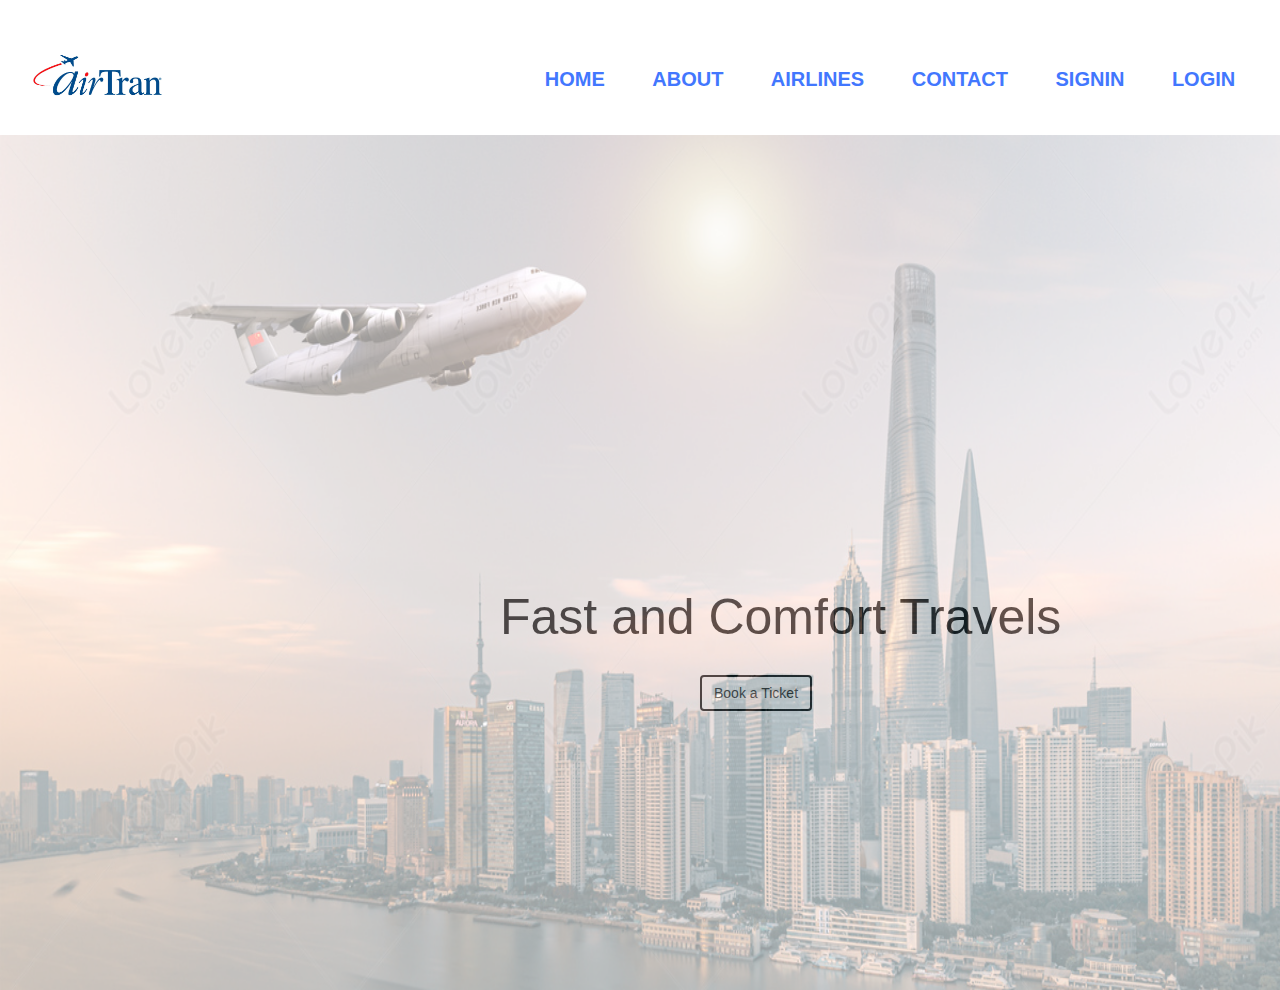
<file: airlines-proj/index.html>
<html>
    <head>
        <title>PROJECT_4</title>
        <link rel="stylesheet" href="https://maxcdn.bootstrapcdn.com/bootstrap/3.4.1/css/bootstrap.min.css">
        <script src="https://ajax.googleapis.com/ajax/libs/jquery/3.5.1/jquery.min.js"></script>
        <script src="https://maxcdn.bootstrapcdn.com/bootstrap/3.4.1/js/bootstrap.min.js"></script>
        <link rel="stylesheet" href="style.css">
        <style>
            wrapper img{
                opacity: 40%;
            }
            wrapper h1{
                margin-top: -400px;
                margin-left: 500px;
                color: black;
                font-size: 50px;
            }
            .btn{
                border: 2px solid black;
            }
            .btn:hover{
                color: blue;
            }
        </style>
    </head>
    <body>
        <img class="logo" src="logo.png" height="150px">
        <nav class="navbar">
            <ul class="nav-list" >
                <li class="nav-item"><a href="home.html"  class="nav-link">HOME</a></li>
                <li class="nav-item"><a href="about.html"  class="nav-link">ABOUT</a></li>
                <li class="nav-item"><a href="airlines.html"  class="nav-link">AIRLINES</a></li>
                <li class="nav-item"><a href="contact.html"  class="nav-link">CONTACT</a></li>
                <li class="nav-item"><a href="registration.html"  class="nav-link">SIGNIN</a></li>
                <li class="nav-item"><a href="login.html"  class="nav-link">LOGIN</a></li>
            </ul>
        </nav>
        <wrapper>
            <img src="plane.png" width="100%" height="95%">
            <h1>Fast and Comfort Travels</h1>
            <a href="airlines.html" class="btn btn-default" style="margin-left: 700px;margin-top:20px">Book a Ticket</a>
        </wrapper>
    </body>
</html>
</file>
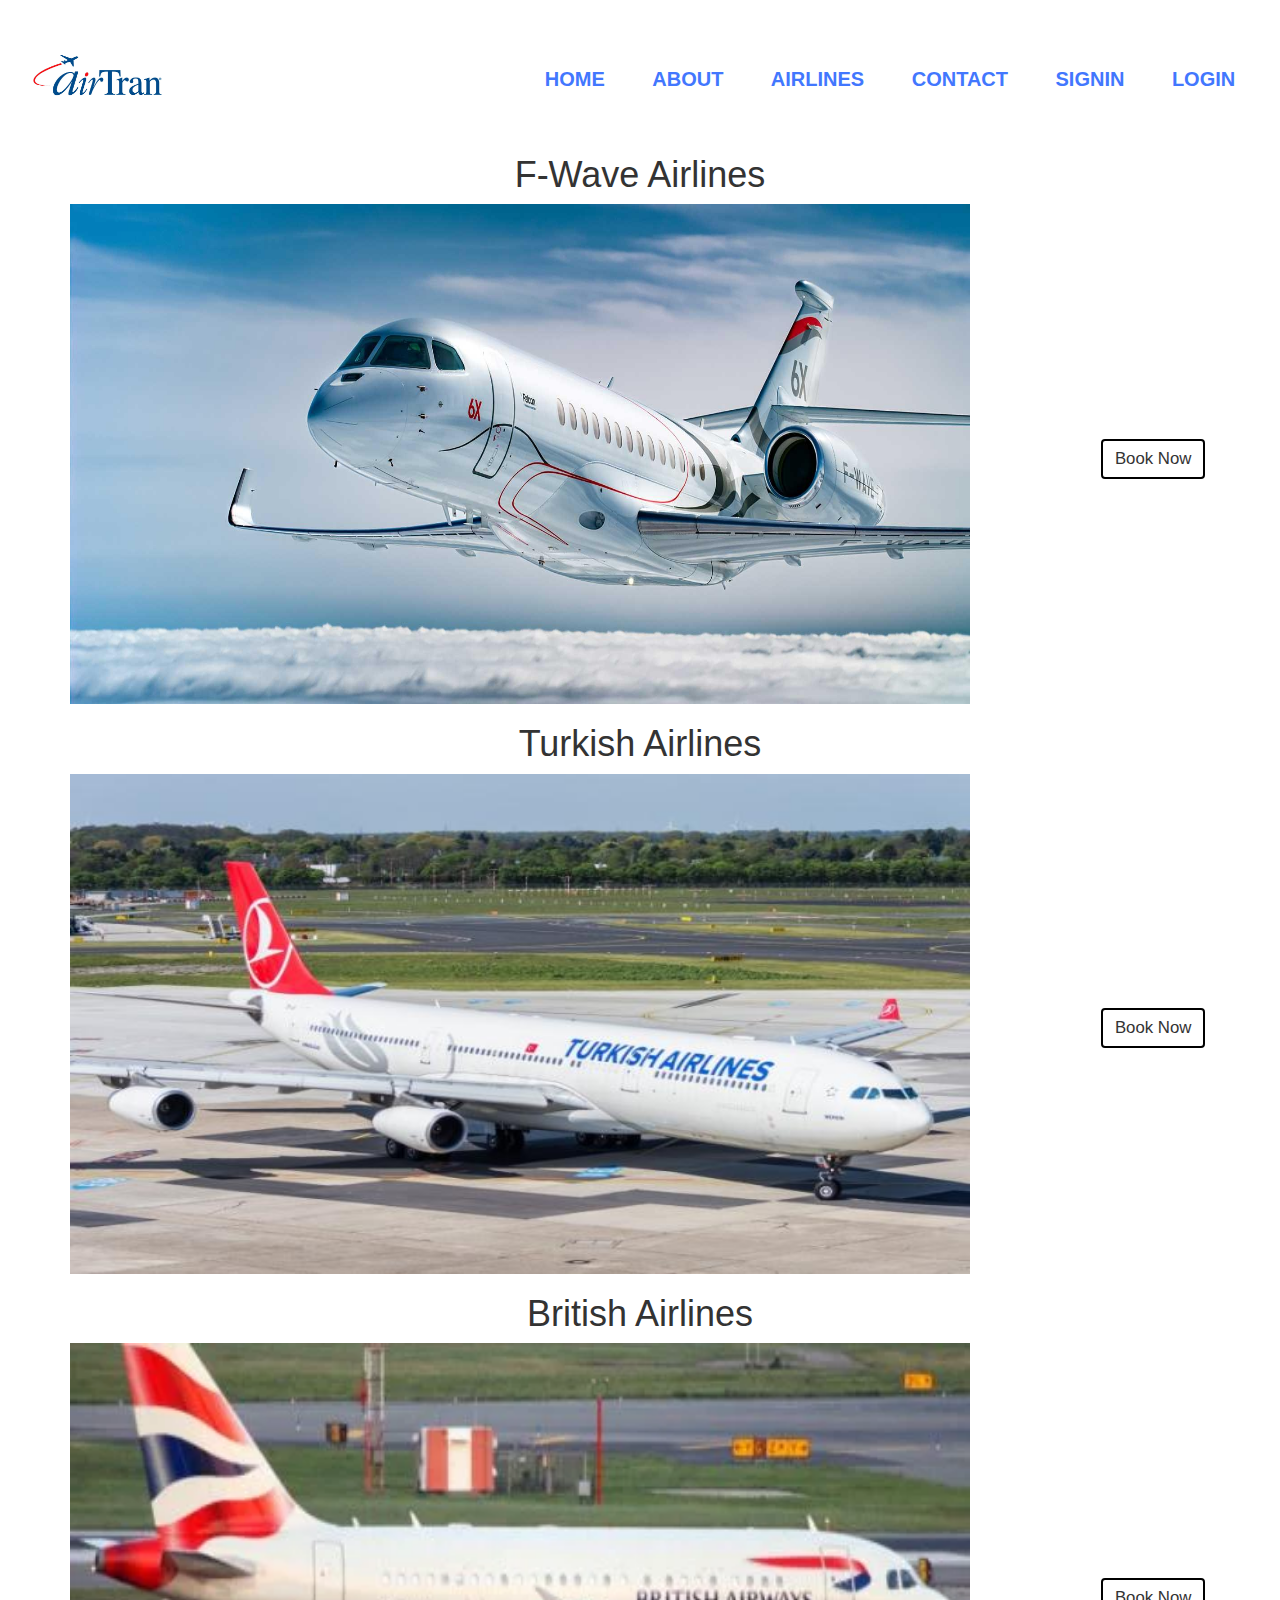
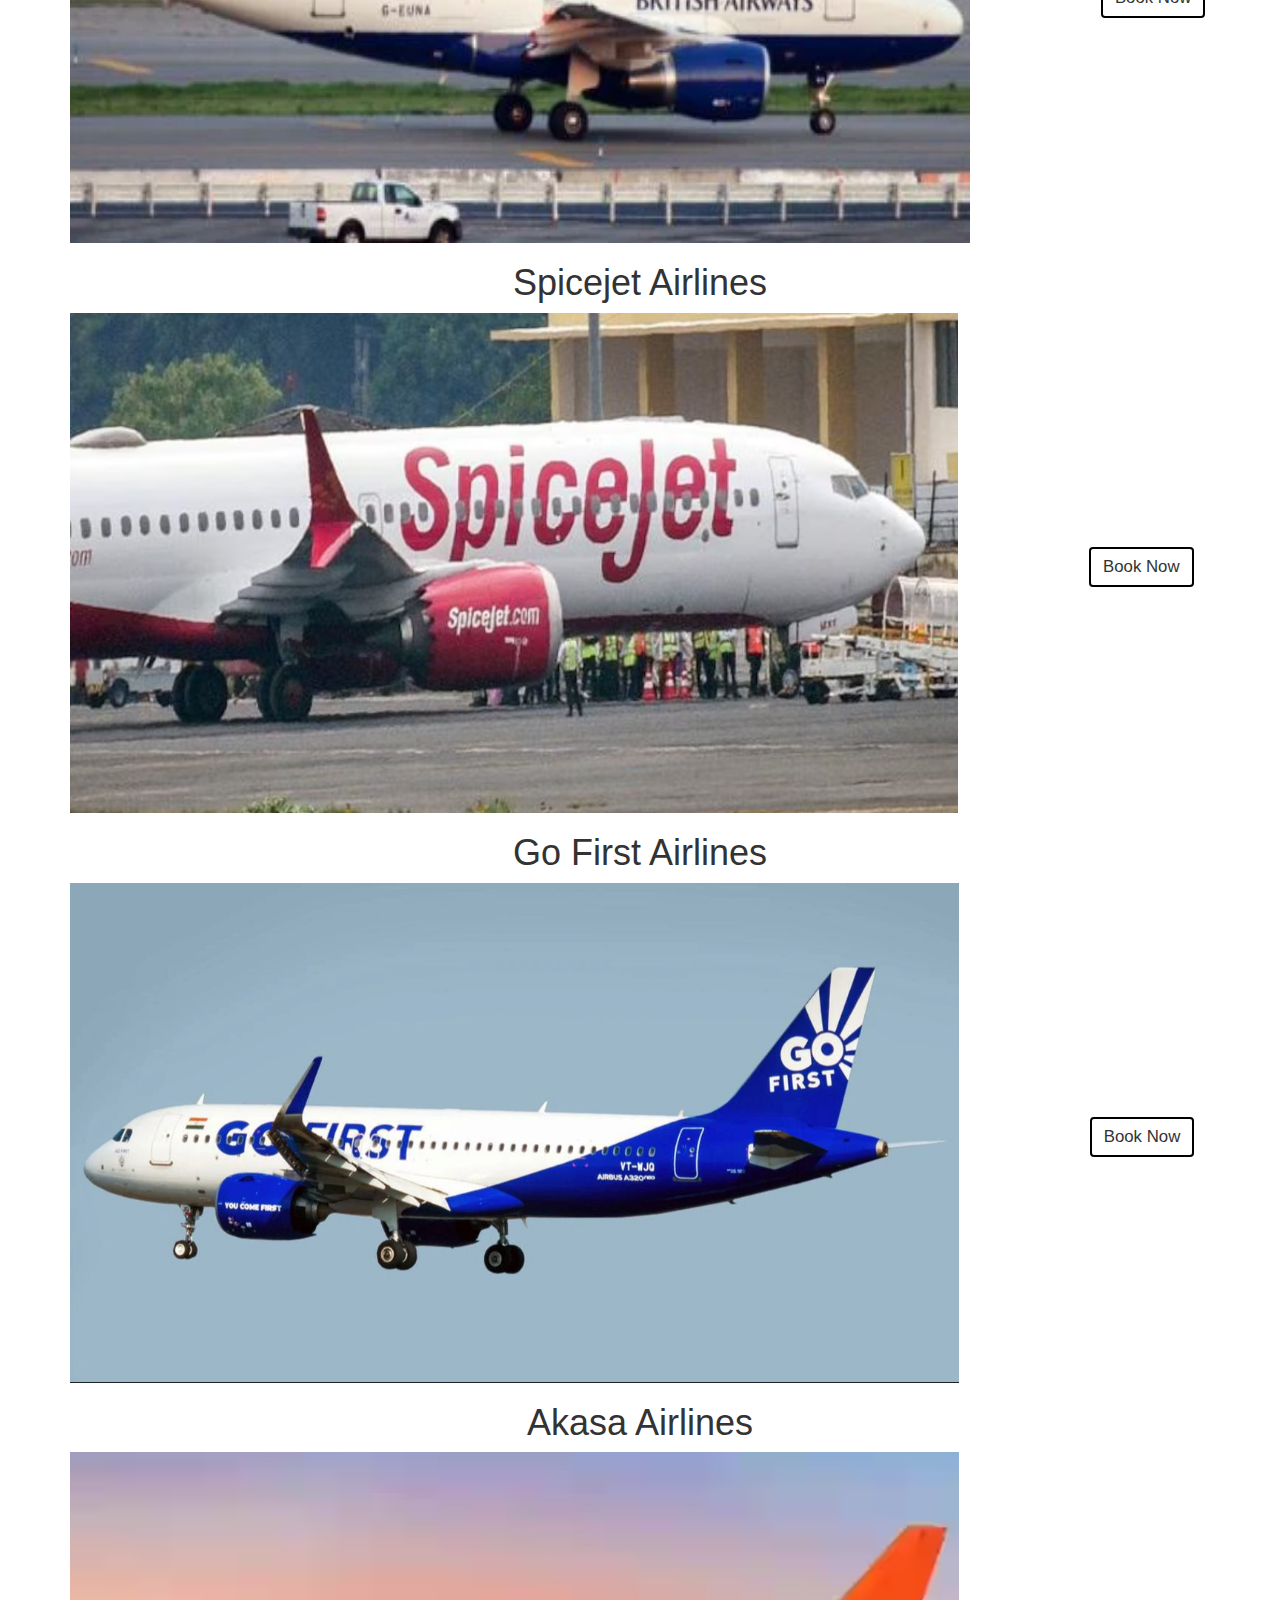
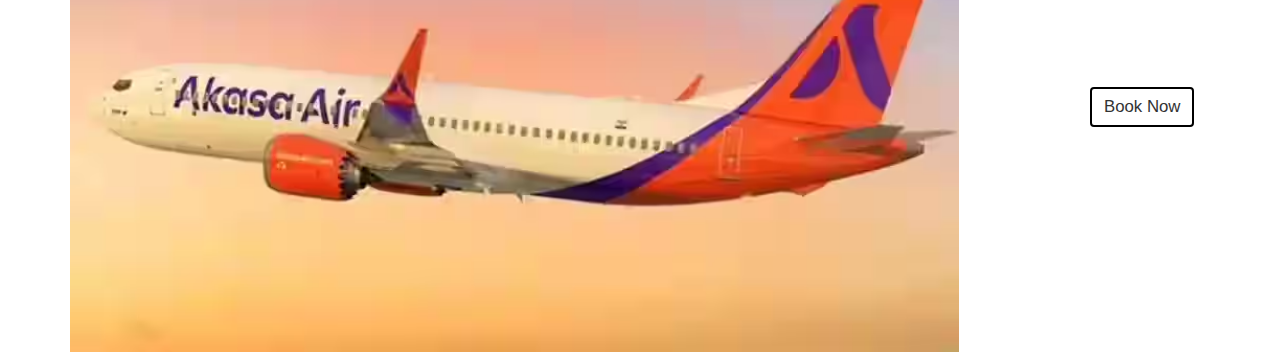
<file: airlines-proj/airlines.html>
<html>
    <head>
        <title>PROJECT_4</title>
        <link rel="stylesheet" href="https://maxcdn.bootstrapcdn.com/bootstrap/3.4.1/css/bootstrap.min.css">
        <script src="https://ajax.googleapis.com/ajax/libs/jquery/3.5.1/jquery.min.js"></script>
        <script src="https://maxcdn.bootstrapcdn.com/bootstrap/3.4.1/js/bootstrap.min.js"></script>
        <link rel="stylesheet" href="style.css">
        <style>
           .btn{
            border: 2px solid black;
            margin-top: 9px;
            margin-left: 127px;
            font-size: larger;
           }
           @keyframes animate{
            0%{
                opacity: 0;
                transform: scale(.5);
            }
            100%{
                opacity: 1;
                transform: scale(1);
            }
        }
        </style>
    </head>
    <body>
        <img src="logo.png" height="150px">
        <nav class="navbar">
            <ul class="nav-list" >
                <li class="nav-item"><a href="home.html" class="nav-link">HOME</a></li>
                <li class="nav-item"><a href="about.html" class="nav-link">ABOUT</a></li>
                <li class="nav-item"><a href="airlines.html" class="nav-link">AIRLINES</a></li>
                <li class="nav-item"><a href="contact.html" class="nav-link">CONTACT</a></li>
                <li class="nav-item"><a href="registration.html" class="nav-link">SIGNIN</a></li>
                <li class="nav-item"><a href="login.html" class="nav-link">LOGIN</a></li>
            </ul>
        </nav>
        <div style="animation: 1s animate ease-in-out;" class="container">
            <div class="container1">
                <center><h1>F-Wave Airlines</h1></center>
                <img src="images\fwave.png" height="500px" width="900px">
                <a href="payment.html" class="btn btn-default">Book Now</a>
            </div>
            <div class="container2">
                <center><h1>Turkish Airlines</h1></center>
                <img src="images\turkish.png" height="500px" width="900px">
                <a href="payment.html" class="btn btn-default">Book Now</a>
            </div>
            <div class="container3">
                <center><h1>British Airlines</h1></center>
                <img src="images\british.png" height="500px" width="900px">
                <a href="payment.html" class="btn btn-default">Book Now</a>
            </div>
        </div>
        <div class="container">
            <div class="container4">
                <center><h1>Spicejet Airlines</h1></center>
                <img src="images\spicejet.png" height="500px">
                <a href="payment.html" class="btn btn-default">Book Now</a>
            </div>
            <div class="container5">
                <center><h1>Go First Airlines</h1></center>
                <img src="images\gofirst.png" height="500px">
                <a href="payment.html" class="btn btn-default">Book Now</a>
            </div>
            <div class="container6">
                <center><h1>Akasa Airlines</h1></center>
                <img src="images\akasa.png" height="500px">
                <a href="payment.html" class="btn btn-default">Book Now</a>
            </div>
        </div>
    </body>
</html>
</file>
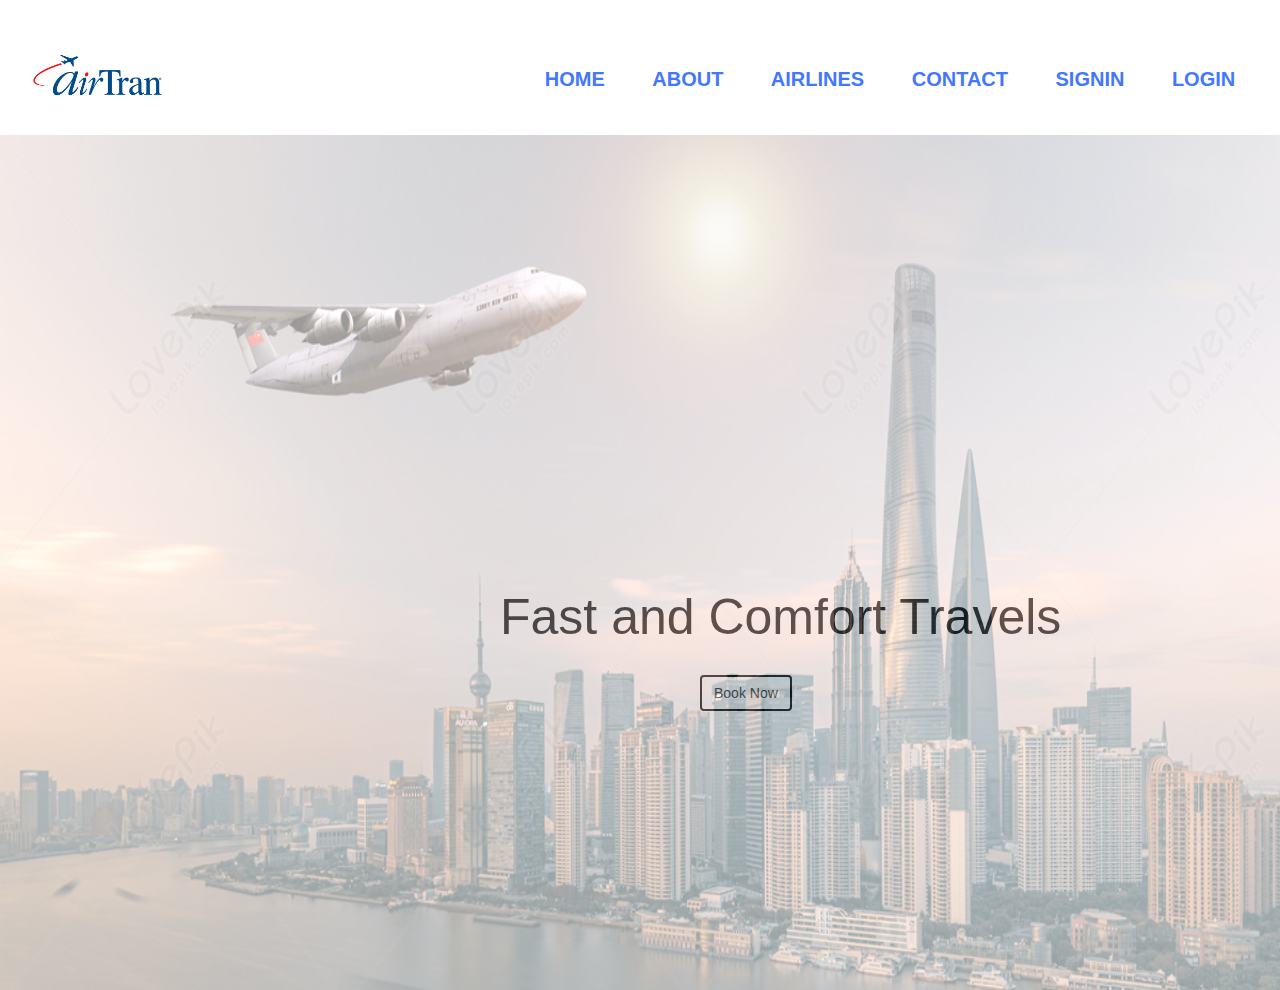
<file: airlines-proj/home.html>
<html>
    <head>
        <title>PROJECT_4</title>
        <link rel="stylesheet" href="https://maxcdn.bootstrapcdn.com/bootstrap/3.4.1/css/bootstrap.min.css">
        <script src="https://ajax.googleapis.com/ajax/libs/jquery/3.5.1/jquery.min.js"></script>
        <script src="https://maxcdn.bootstrapcdn.com/bootstrap/3.4.1/js/bootstrap.min.js"></script>
        <link rel="stylesheet" href="style.css">
        <style>
            wrapper img{
                opacity: 40%;
            }
            wrapper h1{
                margin-top: -400px;
                margin-left: 500px;
                color: black;
                font-size: 50px;
            }
            .btn{
                border: 2px solid black;
                margin-left: 700px;margin-top:20px
            }
            .btn:hover{
                color: blue;
            }
        </style>
    </head>
    <body>
        <img class="logo" src="logo.png" height="150px">
        <nav class="navbar">
            <ul class="nav-list" >
                <li class="nav-item"><a href="home.html"  class="nav-link">HOME</a></li>
                <li class="nav-item"><a href="about.html"  class="nav-link">ABOUT</a></li>
                <li class="nav-item"><a href="airlines.html"  class="nav-link">AIRLINES</a></li>
                <li class="nav-item"><a href="contact.html"  class="nav-link">CONTACT</a></li>
                <li class="nav-item"><a href="registration.html"  class="nav-link">SIGNIN</a></li>
                <li class="nav-item"><a href="login.html"  class="nav-link">LOGIN</a></li>
            </ul>
        </nav>
        <wrapper>
            <img src="plane.png" width="100%" height="95%">
            <h1>Fast and Comfort Travels</h1>
            <!-- <a href="airlines.html" class="btn btn-default" style="margin-left: 700px;margin-top:20px">Book a Ticket</a> -->
            <a href="airlines.html" class="btn btn-default">Book Now</a>
        </wrapper>
    </body>
</html>
</file>
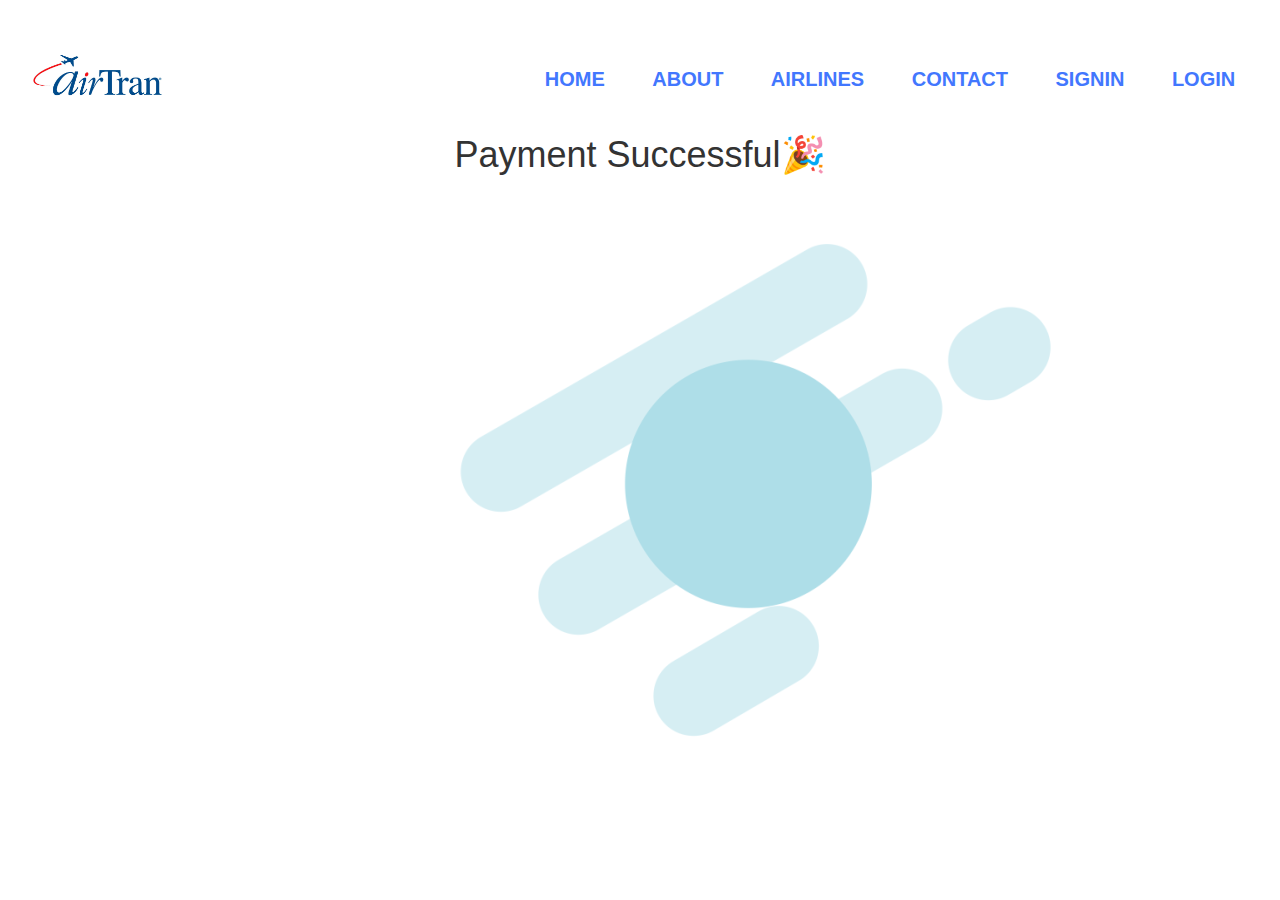
<file: airlines-proj/payment-success.html>
<html>
    <head>
        <title>PROJECT_4</title>
        <link rel="stylesheet" href="https://maxcdn.bootstrapcdn.com/bootstrap/3.4.1/css/bootstrap.min.css">
        <script src="https://ajax.googleapis.com/ajax/libs/jquery/3.5.1/jquery.min.js"></script>
        <script src="https://maxcdn.bootstrapcdn.com/bootstrap/3.4.1/js/bootstrap.min.js"></script>
        <link rel="stylesheet" href="style.css">
        <style>
            @keyframes animate{
                0%{
                    opacity: 0;
                    transform: scale(.5);
                }
                100%{
                    opacity: 1;
                    transform: scale(1);
                }
            }
        </style>
    </head>
    <body>
        <img src="logo.png" height="150px">
        <nav class="navbar">
            <ul class="nav-list" >
                <li class="nav-item"><a href="home.html"  class="nav-link">HOME</a></li>
                <li class="nav-item"><a href="about.html"  class="nav-link">ABOUT</a></li>
                <li class="nav-item"><a href="airlines.html"  class="nav-link">AIRLINES</a></li>
                <li class="nav-item"><a href="contact.html"  class="nav-link">CONTACT</a></li>
                <li class="nav-item"><a href="registration.html"  class="nav-link">SIGNIN</a></li>
                <li class="nav-item"><a href="login.html"  class="nav-link">LOGIN</a></li>
            </ul>
        </nav>
       <center><h1 style="animation: 1s animate ease-in-out;">Payment Successful🎉</h1></center>
      
       <div style="display:none">
        <embed src="sound.mp3"/> 
     </div>
        <img style="margin-left: 350px;" src="pay-success.gif"> 
      
    </body>
</html>
</file>
<file: airlines-proj/style.css>
* {
    margin: 0;
    padding: 0;
}
.navbar {
    background-color: #ffffff;
    padding: 10px 20px;
    margin-left: 500px;
    margin-top: -106px 
}

.nav-list {
    list-style-type: none;
    display: flex;
    justify-content: space-around;
    margin: 0;
    padding: 0;
}

.nav-item {
    position: relative;
}

.nav-link {
    text-decoration: none;
    color: rgb(66, 119, 254);
    font-size: 20px;
    padding: 10px 0;
    display: inline-block;
    transition: color 0.3s;
    font-weight: bold;
}

.nav-link:hover {
    color: #262627;
    text-decoration: white;
}

.nav-link::after {
    content: '';
    position: absolute;
    left: 0;
    bottom: -5px;
    width: 0;
    height: 4px;
    background-color: black;
    transition: width 0.3s;
}

.nav-link:hover::after {
    width: 100%;
}
.service{
    display: flex;
}
.service1{
    border: 2px solid white;
    margin: 20px;
    border-radius: 5px;
    box-sizing: border-box;
    width: 500px;
    box-shadow: 2px 2px 2px grey;
}
.contact{
    background: url(con-bg2.png);
    background-repeat: no-repeat;
    background-size: cover;
    height: 450px;
}
.contact h1{
    font-size: 80px;
    color: white;
   padding: 192px;
   font-family: cursive;
}
</file>
